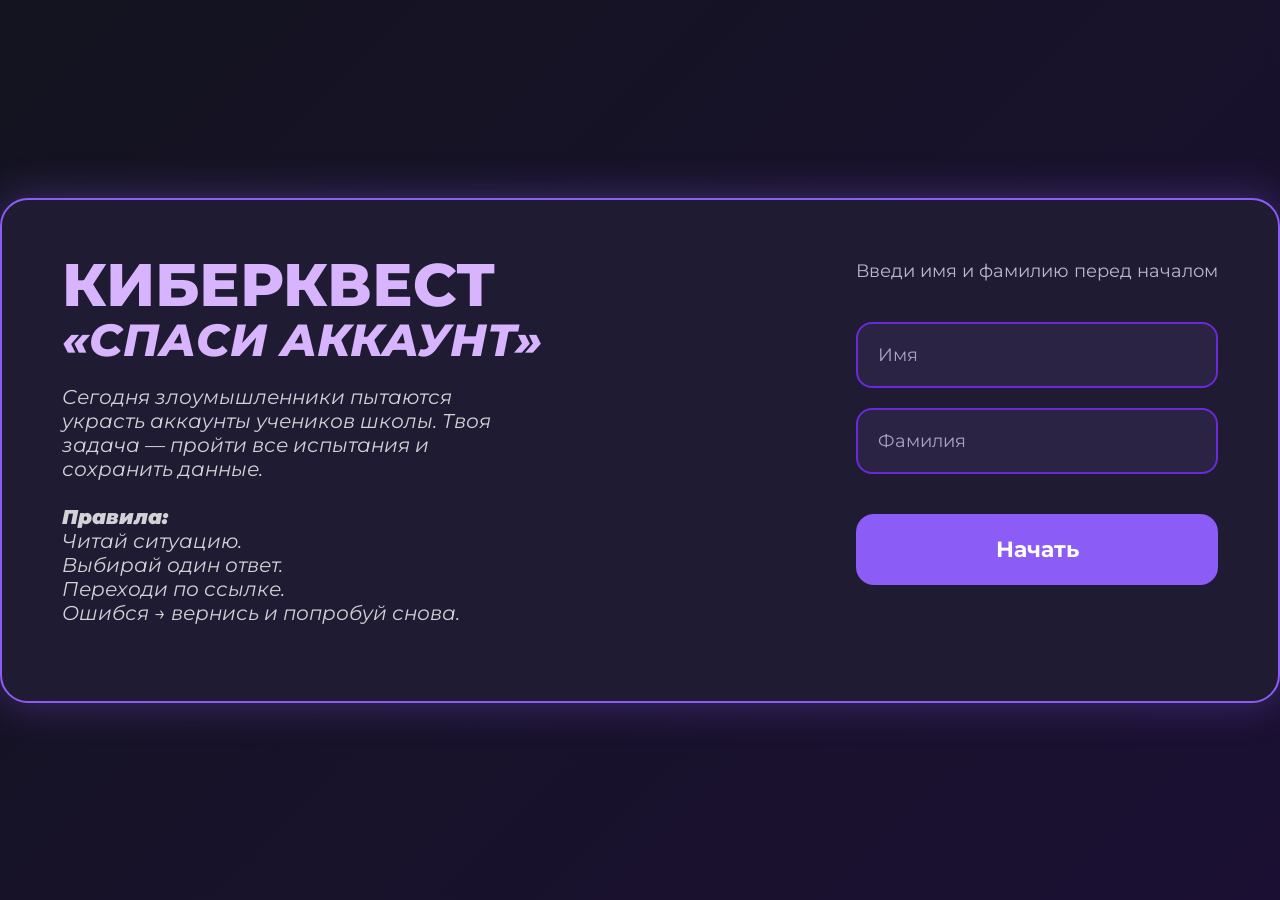
<file: index.html>
<!DOCTYPE html>
<html lang="ru">
<head>
    <meta charset="UTF-8">
    <meta
        name="viewport"
        content="width=device-width, initial-scale=1.0"
    >
    <title>Квиз</title>
    <link rel="stylesheet" href="css/style.css">
    <link
        rel="stylesheet"
        href="css/start.css"
    >
</head>
<body class="dark-theme">
    <div class="start-page">
        <div class="left-start-page">
        <h1 class="title-start">
            КИБЕРКВЕСТ <br><span class="inner-title-start">«СПАСИ АККАУНТ»</span>
        </h1>
        <p>
            Сегодня злоумышленники пытаются украсть аккаунты учеников школы.
            Твоя задача — пройти все испытания и сохранить данные. <br><br>
            <span style="font-weight: 900;">Правила:</span><br>
            Читай ситуацию.<br>
            Выбирай один ответ.<br>
            Переходи по ссылке.<br>
            Ошибся → вернись и попробуй снова.

        </p>
        </div>

        <div class="right-start-page">
            <p class="subtitle">
            Введи имя и фамилию перед началом
        </p>
        <form class="start-form">
            <input id="name" type="text" placeholder="Имя" required > 
            <input id="surname" type="text" placeholder="Фамилия" required >
            <button
                type="submit"
                class="start-btn"
            >
                Начать
            </button>
        </form>
        </div>
    </div>
    <script src="js/start.js"></script>
</body>
</html>
</file>
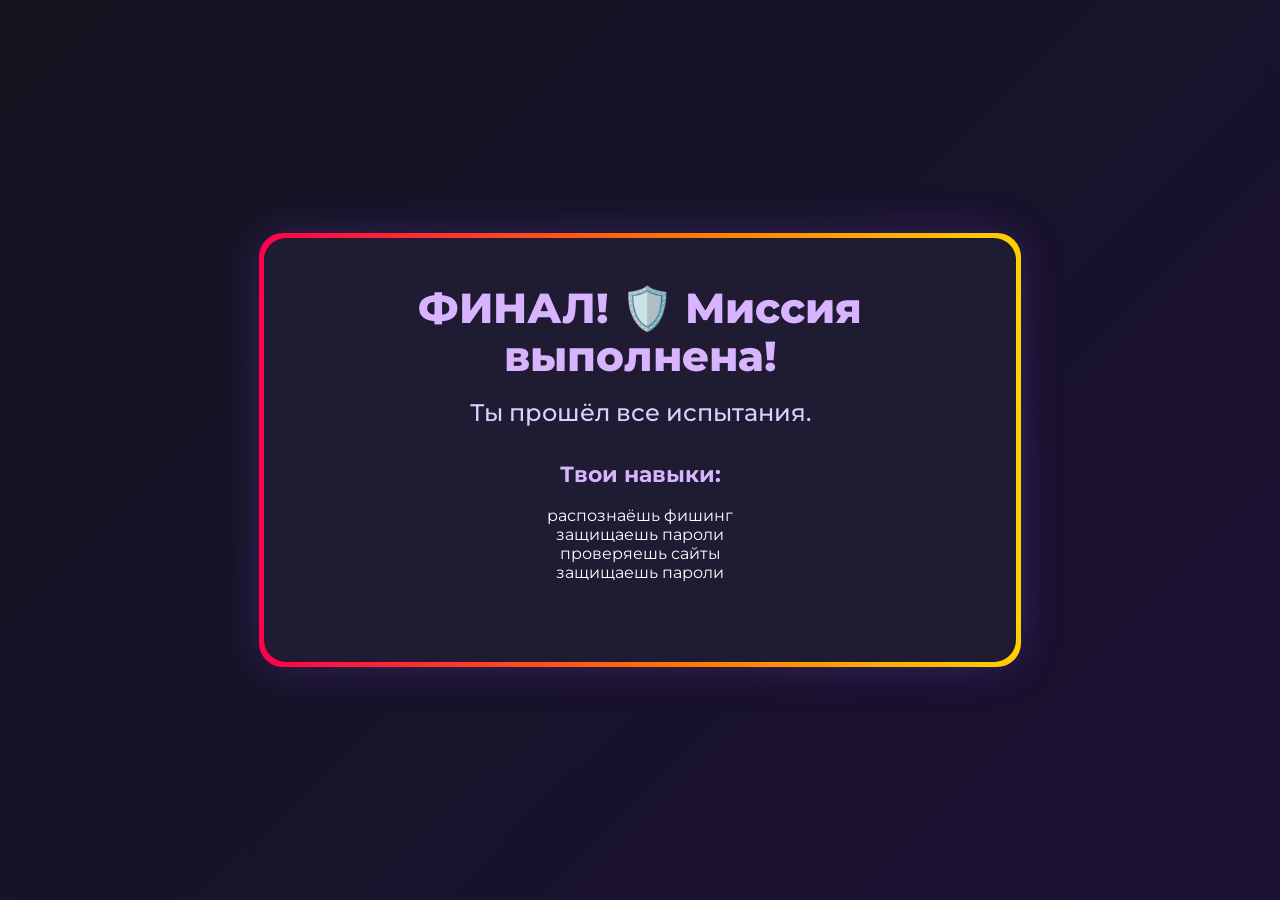
<file: final.html>
<!DOCTYPE html>
<html lang="ru">
<head>
    <meta charset="UTF-8">
    <meta
        name="viewport"
        content="width=device-width, initial-scale=1.0"
    >
    <title>Квиз</title>
    <!-- <link
        rel="stylesheet"
        href="css/start.css"
    > -->
    <link rel="stylesheet" href="css/final.css">
    <link rel="stylesheet" href="css/confetti.css"
</head>
<body class="dark-theme">
   <div class="start-page">
    <h1 class="title">ФИНАЛ! 🛡️ Миссия выполнена!</h1>

    <h2>Ты прошёл все испытания.</h2>

    <div class="skills">
        <h3>Твои навыки:</h3>
        <ul>
            <li>распознаёшь фишинг</li>
            <li>защищаешь пароли</li>
            <li>проверяешь сайты</li>
            <li>защищаешь пароли</li>
        </ul>
    </div>

    <div id="score-content"></div>
</div>
<div class="confetti-container"></div>
<script src="js/confetti.js"></script>
    <script src="js/final.js"></script>
</body>
</html>
</file>
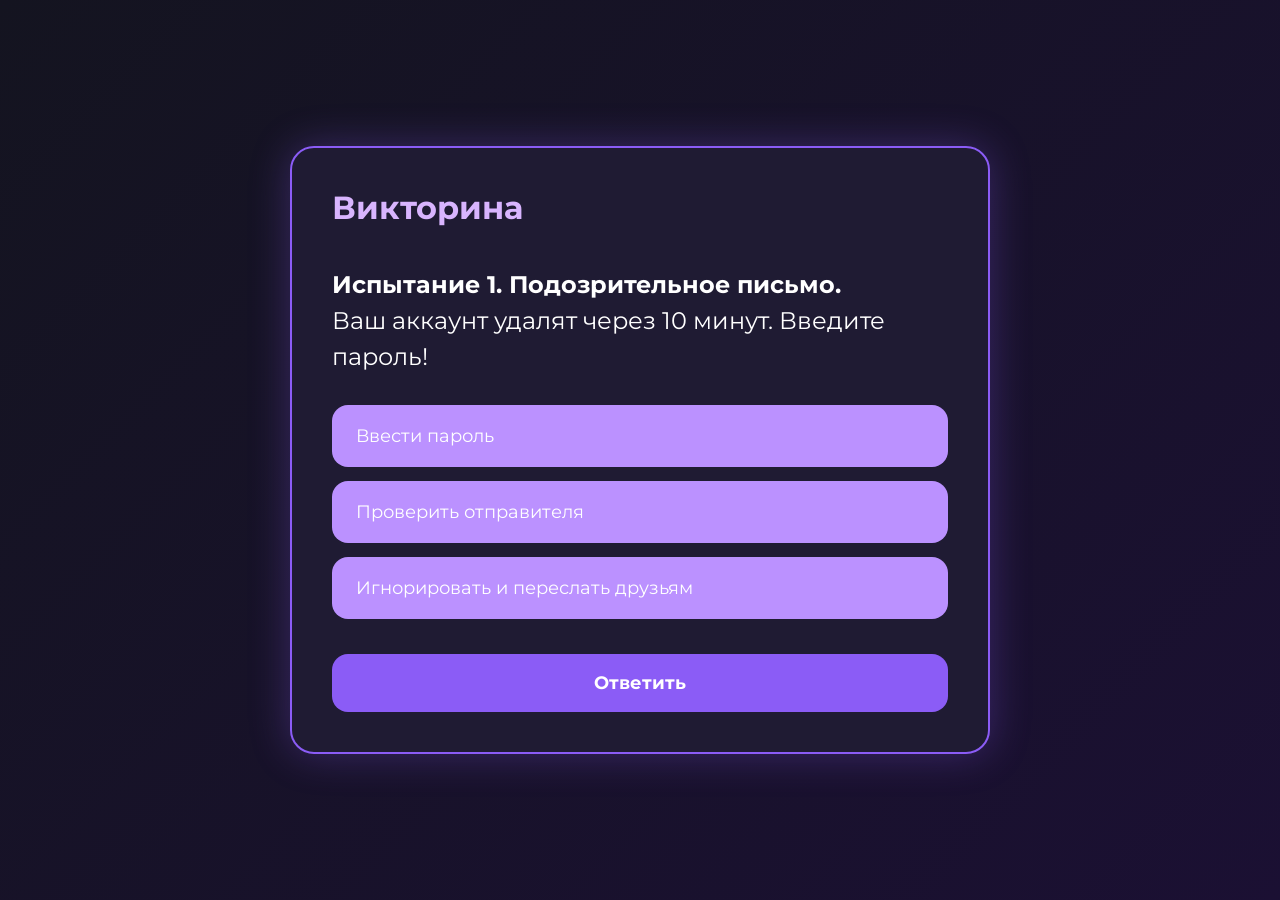
<file: viktorina.html>
<!DOCTYPE html>
<html lang="en">
<head>
    <meta charset="UTF-8">
    <meta name="viewport" content="width=device-width, initial-scale=1.0">
    <title>Document</title>
    <link rel="stylesheet" href="css/style.css">
</head>
<body class="dark-theme">
    <div class="wrapper">
        <h1 class="title">Викторина</h1>
        <div id="root">
            <!-- question -->
        </div>
        <form id="answers">
        </form>
        <div class="modal-overlay">
            <div class="modal-center">
                <div class="modal-score">
                    <button id="close">Закрыть окно</button>
                </div>  
            </div>  
        </div>
        <button id="changeTheme">Ответить</button>
    </div>
    <script src="js/questions.js"></script>
    <script src="js/index.js"></script>
</body>
</html>
</file>
<file: css/style.css>
@import url('https://fonts.googleapis.com/css2?family=JetBrains+Mono:ital,wght@0,100..800;1,100..800&family=Jura:wght@300..700&family=Montserrat:ital,wght@0,100..900;1,100..900&family=Roboto:ital,wght@0,100..900;1,100..900&family=Ubuntu+Mono:ital,wght@0,400;0,700;1,400;1,700&display=swap');

* {
    margin: 0;
    padding: 0;
    box-sizing: border-box;
    font-family: "montserrat", 'sans-serif';
}

body.dark-theme {
    min-height: 100vh;
    width: 100%;
    display: flex;
    justify-content: center;
    align-items: center;

    background: linear-gradient(
        135deg,
        #141420,
        #1b1033
    );

    font-family: Arial, sans-serif;

    color: white;
}

.root-text {
    font-weight: 700;
}

.wrapper {

    width: 100%;

    max-width: 700px;

    min-width: 0;

    background: #1f1b33;

    border: 2px solid #8b5cf6;

    border-radius: 24px;

    padding: 40px;

    box-shadow:
        0 0 40px rgba(139, 92, 246, 0.3);


}


.title {
    font-size: 32px;
    margin-bottom: 40px;

    color: #d8b4fe;
}

#root {
    font-size: 24px;

    margin-bottom: 30px;

    line-height: 1.5;
}

#answers {
    display: flex;

    flex-direction: column;

    gap: 18px;
}

/* Карточка ответа */

#answers label {
    display: flex;

    align-items: center;

    gap: 15px;

    padding: 18px 22px;

    background: #bb91ff;
    border: 1px solid #4c01c4;
    border: 2px solid transparent;

    border-radius: 16px;

    cursor: pointer;

    transition:
        background .3s,
        transform .2s,
        box-shadow .3s;
}

/* Наведение */

#answers label:hover {
    background: #7c3aed;

    transform: translateY(-2px);

    box-shadow:
        0 0 18px rgba(167, 139, 250, .5);
}

/* Чекбокс */

#answers input[type="checkbox"] {
    appearance: none;

    min-width: 24px;

    height: 24px;

    border-radius: 8px;

    border: 2px solid white;

    background: transparent;

    cursor: pointer;

    transition: .25s;
}

/* Выбран чекбокс */

#answers input[type="checkbox"]:checked {
    background: #d8b4fe;

    border-color: #d8b4fe;
}

/* Выделение всей карточки */

#answers label:has(input:checked) {
    background: #9333ea;

    border-color: #d8b4fe;

    transform: scale(1.02);

    box-shadow:
        0 0 22px rgba(216, 180, 254, .7);
}

/* Кнопка */

#changeTheme {
    width: 100%;

    margin-top: 35px;

    padding: 18px;

    border: none;

    border-radius: 16px;

    background: #8b5cf6;

    color: white;

    font-size: 18px;

    font-weight: bold;

    cursor: pointer;

    transition: .3s;
}

#changeTheme:hover {
    background: #a855f7;

    box-shadow:
        0 0 20px rgba(168, 85, 247, .7);
}

/* Модальное окно */

.modal-score {
    visibility: hidden;
    opacity: 0;
    position: fixed;

    background: #3c0000;

    padding: 30px;

    border-radius: 18px;

    border: 2px solid #ff2525;

    box-shadow:
        0 0 40px rgba(139, 92, 246, .4);
}

.modal-score.active {
    opacity: 1;
    visibility: visible;
    animation: shaker 0.6s ease;
}

.modal-overlay {
    width: 100%;
    height: 100vh;
    display: none;
    position: fixed;
    top: 50%;
    left: 50%;
    transform:
        translate(-50%, -50%);
    background: #b800004e;
    padding: 30px;
    border: 2px solid #ff2e2e;
    box-shadow:
        0 0 40px rgba(139, 92, 246, .4);
}

.modal-overlay.active {
    display: block;
}

.modal-center {
    width: 100%;
    margin: 0 auto;
    height: 100%;
    display: flex;
    align-items: center;
    justify-content: center;
}

.modal-text-title {
    font-size: 30px;
    margin-bottom: 1rem;
}

.modal-list {
    margin-top: 1rem;
    list-style-type: none;
    margin-bottom: 1rem;
}
.modal-list > li {
    margin-bottom: 1rem;
}

.sub-text-modal {
    font-size: 20px;
    font-weight: 800;
}

@keyframes shaker {
 
    0% { transform: scale(0.95); }
    15% { transform: translateX(-8px) scale(1); }
    30% { transform: translateX(8px); }
    45% { transform: translateX(-6px); }
    60% { transform: translateX(6px); }
    75% { transform: translateX(-3px); }
    100% { transform: translateX(0) scale(1); }
}



#close {
    margin-top: 15px;

    padding: 14px 24px;

    border: none;

    border-radius: 12px;

    background: #ef4444;

    color: white;

    cursor: pointer;

    transition: .3s;
}

#close:hover {
    background: #dc2626;
}



/* контейнер ответов */
#answers {
    display: flex;
    flex-direction: column;
    gap: 14px;
}

/* плитка ответа */
.answer-tile {
    display: flex;
    align-items: center;
    gap: 12px;

    padding: 16px 18px;

    background: #6d28d9;
    border: 2px solid transparent;
    border-radius: 14px;

    cursor: pointer;

    transition: 0.25s;

    user-select: none;
}

/* hover эффект */
.answer-tile:hover {
    background: #7c3aed;
    transform: translateY(-2px);
    box-shadow: 0 0 16px rgba(167, 139, 250, 0.5);
}

/* скрываем radio */
.answer-tile input {
    display: none;
}

/* активный (выбранный) вариант */
.answer-tile:has(input:checked) {
    background: #9333ea;
    border-color: #d8b4fe;
    transform: scale(1.02);
    box-shadow: 0 0 20px rgba(216, 180, 254, 0.6);
}

/* текст внутри */
.answer-tile span {
    font-size: 18px;
    color: white;
}

.answer-tile.correct {
    background: #22c55e !important;
    border-color: #86efac !important;
    box-shadow: 0 0 18px rgba(34, 197, 94, 0.6);
}

.answer-tile.wrong {
    background: #ef4444 !important;
    border-color: #fca5a5 !important;
    box-shadow: 0 0 18px rgba(239, 68, 68, 0.6);
}

/* ========================= */
/* АДАПТИВ */
/* ========================= */

/* ========================= */
/* АДАПТИВ */
/* ========================= */

body {
    overflow-x: hidden;
}


/* Планшеты */

@media (max-width: 1024px) {

    .wrapper {
        width: 90%;

        max-width: 760px;
    }

}


/* Телефоны */

@media (max-width: 768px) {

    .inner-title-start {
        font-size: 39px !important;
        text-align: left !important;
    }
    .left-start-page > p {
        font-size: 15px !important;
    }
    body.dark-theme {
        padding: 20px;

        align-items: flex-start;
    }

    .wrapper {
        width: 100%;

        max-width: 100%;

        padding: 28px 22px;

        border-radius: 20px;
    }

    /* ---------- START PAGE ---------- */

    .start-page {
        width: 100%;

        display: flex;

        flex-direction: column;

        align-items: stretch;

        gap: 18px;

        padding: 20px;
    }

    .title-start {
        font-size: 50px !important;

        text-align: center;

        line-height: 1.2;
    }

    .start-form {
        width: 100%;

        display: flex;

        flex-direction: column;

        gap: 14px;
    }

    .start-form input,
    .start-form button {
        width: 100%;

        min-width: 0;

        max-width: 100%;
    }

    .start-form input {
        padding: 16px;

        font-size: 16px;

        border-radius: 14px;
    }

    .start-form button {
        padding: 16px;

        font-size: 16px;
    }

    /* ---------- QUIZ ---------- */

    .title {
        font-size: 26px;

        margin-bottom: 24px;
    }

    #root {
        font-size: 18px;

        line-height: 1.45;

        margin-bottom: 20px;
    }

    #answers {
        gap: 12px;
    }

    #answers label,
    .answer-tile {
        width: 100%;

        padding: 16px;

        gap: 12px;

        border-radius: 14px;
    }

    .answer-tile span {
        font-size: 16px;

        line-height: 1.4;
    }

    #answers input[type="checkbox"] {
        min-width: 22px;

        height: 22px;
    }

    #changeTheme {
        width: 100%;

        margin-top: 22px;

        padding: 16px;

        font-size: 16px;
    }

    .modal-score {
        width: calc(100% - 32px);

        max-width: 430px;

        padding: 24px;

        border-radius: 16px;
    }

    #close {
        width: 100%;

        padding: 14px;
    }

}


/* iPhone 11–12–13–14 */

@media (max-width: 430px) {

    body.dark-theme {
        padding: 14px;
    }

    .wrapper {
        width: 100%;

        max-width: 100%;

        padding: 20px 16px;

        border-radius: 18px;
    }

    .start-page {
        padding: 26px !important; 

        gap: 14px;
    }

    .title-start {
        font-size: 40px !important;
    }

    .inner-title-start {
        font-size: 25px !important;
    }

    .start-form input {
        padding: 14px;

        font-size: 15px;
    }

    .start-form button {
        padding: 14px;

        font-size: 15px;
    }

    .title {
        font-size: 22px;
    }

    #root {
        font-size: 16px;
    }

    #answers label,
    .answer-tile {
        padding: 14px;
    }

    .answer-tile span {
        font-size: 15px;
    }

    #changeTheme {
        padding: 14px;

        font-size: 15px;
    }

    .modal-score {
        width: 90%;

        padding: 20px;
    }

}
</file>
<file: css/start.css>
* {
    margin: 0;
    padding: 0;
    box-sizing: border-box;
}

body.dark-theme {
    min-height: 100vh;
    display: flex;

    justify-content: center;

    align-items: center;

    background:
        linear-gradient(
            135deg,
            #141420,
            #1b1033
        );

    font-family: Arial, sans-serif;

    color: white;
}

.start-page {
    min-width: 700px;
    width: 100%;
    display: flex;
    gap: 1rem;
    justify-content: space-between;
    background: #1f1b33;
    padding: 60px;
    border-radius: 28px;
    border: 2px solid #8b5cf6;
    box-shadow:
        0 0 40px rgba(
            139,
            92,
            246,
            .35
        );

}

.title-start {
    font-size: 60px;
    font-weight: 800;
    color: #d8b4fe;
    line-height: 50px;
    margin-bottom: 20px;
}

.left-start-page > p {
    margin-bottom: 1rem;
    text-align: left;
    font-size: 20px;
    max-width: 450px;
    font-style: italic;
    opacity: 0.8;
}

.inner-title-start {
    font-size: 45px;
    font-style: italic;
    font-family: 'montserrat';
}

.subtitle {
    color: #b8b8d0;

    font-size: 18px;

    margin-bottom: 40px;
}

.start-form {
    display: flex;

    flex-direction: column;

    gap: 20px;
}

.start-form input {
    width: 100%;

    padding: 20px;

    border: 2px solid #6d28d9;

    border-radius: 16px;

    background: #2b2344;

    color: white;

    font-size: 18px;

    outline: none;

    transition: .3s;
}

.start-form input::placeholder {
    color: #a8a3c7;
}

.start-form input:hover {
    border-color: #8b5cf6;
}

.start-form input:focus {
    border-color: #c084fc;

    box-shadow:
        0 0 18px rgba(
            192,
            132,
            252,
            .5
        );
}

.start-btn {
    margin-top: 20px;

    padding: 22px;

    border: none;

    border-radius: 18px;

    background: #8b5cf6;

    color: white;

    font-size: 22px;

    font-weight: bold;

    cursor: pointer;

    transition: .3s;
}

.start-btn:hover {
    background: #a855f7;

    transform: translateY(-3px);

    box-shadow:
        0 0 25px rgba(
            168,
            85,
            247,
            .7
        );
}

.start-btn:active {
    transform: scale(.98);
}
</file>
<file: css/final.css>
@import url('https://fonts.googleapis.com/css2?family=Montserrat:wght@400;500;700;800&display=swap');

* {
    margin: 0;
    padding: 0;
    box-sizing: border-box;

    font-family: "Montserrat", sans-serif;
}

body.dark-theme {
    min-height: 100vh;

    padding: 24px;

    display: flex;

    justify-content: center;

    align-items: center;

    background:
        linear-gradient(
            135deg,
            #141420,
            #1b1033
        );

    color: white;
}

.start-page {
    position: relative;
    z-index: 1;
}

/* RGB-рамка */
.start-page::before {
    content: "";
    position: absolute;
    inset: -3px;
    border-radius: 24px;

    background: linear-gradient(
        90deg,
        #ff004c,
        #ff7a00,
        #ffee00,
        #00ff88,
        #00c3ff,
        #7a00ff,
        #ff00ea,
        #ff004c
    );

    background-size: 400% 400%;
    animation: rgb-border 10s linear infinite;

    z-index: -1;
}

/* внутренняя заливка */
.start-page::after {
    content: "";
    position: absolute;
    inset: 2px;
    background: #1f1b33;
    border-radius: 22px;

    z-index: -1;
}

/* анимация перелива */
@keyframes rgb-border {
    0% {
        background-position: 0% 50%;
    }
    100% {
        background-position: 400% 50%;
    }
}
/* Главная карточка */
ul {
    list-style: none;
}
.start-page {
    width: 100%;

    max-width: 760px;

    background: #1f1b33;

    border: 2px solid #8b5cf6;

    border-radius: 28px;

    padding: 48px;

    box-shadow:
        0 0 40px rgba(139, 92, 246, .25);

    text-align: center;
}

/* Заголовок */

.title {
    color: #d8b4fe;

    font-size: 42px;

    font-weight: 800;

    margin-bottom: 18px;

    line-height: 1.15;
}

.start-page h2 {
    color: #d4d4ff;

    font-size: 24px;

    font-weight: 500;

    margin-bottom: 34px;
}

/* Блок навыков */

.start-page p {
    background: rgba(139, 92, 246, .08);

    border: 1px solid rgba(216, 180, 254, .2);

    border-radius: 18px;

    padding: 28px;

    line-height: 2;

    font-size: 18px;

    color: #ece8ff;
}

.start-page h3 {
    color: #d8b4fe;

    font-size: 22px;

    margin-bottom: 18px;
}

/* Результаты */

#score-content {
    margin-top: 34px;
}

/* Карточка результатов */

.score-content {
    background:
        linear-gradient(
            180deg,
            rgba(139, 92, 246, .12),
            rgba(139, 92, 246, .05)
        );

    border: 1px solid rgba(216, 180, 254, .25);

    border-radius: 20px;

    padding: 28px;

    text-align: left;
}

.score-content h2 {
    text-align: center;

    color: #d8b4fe;

    margin-bottom: 24px;

    font-size: 28px;
}

.score-content p {
    background: none;

    border: none;

    padding: 0;

    margin-bottom: 14px;

    line-height: 1.6;

    font-size: 18px;
}

/* ====================== */
/* Планшеты */
/* ====================== */

@media (max-width: 768px) {

    body.dark-theme {
        padding: 18px;

        align-items: flex-start;
    }

    .start-page {
        padding: 32px 24px;

        border-radius: 22px;
    }

    .title {
        font-size: 32px;
    }

    .start-page h2 {
        font-size: 20px;

        margin-bottom: 26px;
    }

    .start-page h3 {
        font-size: 20px;
    }

    .start-page p {
        font-size: 17px;

        padding: 22px;

        line-height: 1.8;
    }

    .score-content {
        padding: 22px;
    }

    .score-content h2 {
        font-size: 24px;
    }

}

/* ====================== */
/* iPhone */
/* ====================== */

@media (max-width: 430px) {

    /* последний блок с текстом (наша цель — плотность) */
    .start-page h2,
    .start-page h3 {
        margin-bottom: 6px;
        line-height: 1.2;
    }

    .start-page p {
        margin-top: 6px;
        margin-bottom: 8px;
        line-height: 1.3;
        padding: 10px;
    }

    .skills {
        margin-top: 10px;
    }

    .skills h3 {
        margin-bottom: 6px;
    }

    .skills ul {
        margin: 0;
        padding: 0;
    }

    .skills li {
        margin-bottom: 4px;
        line-height: 1.25;
    }

}
</file>
<file: css/confetti.css>
.confetti-container {
    position: fixed;
    inset: 0;
    overflow: hidden;
    pointer-events: none;
    z-index: 9999;
}

/* базовая конфетка */
.confetti {
    position: absolute;
    width: 8px;
    height: 14px;
    opacity: 0.9;
    animation: fall linear forwards;
}

/* падение */
@keyframes fall {
    0% {
        transform: translateY(-10vh) rotate(0deg);
        opacity: 1;
    }

    100% {
        transform: translateY(110vh) rotate(720deg);
        opacity: 0;
    }
}
</file>
